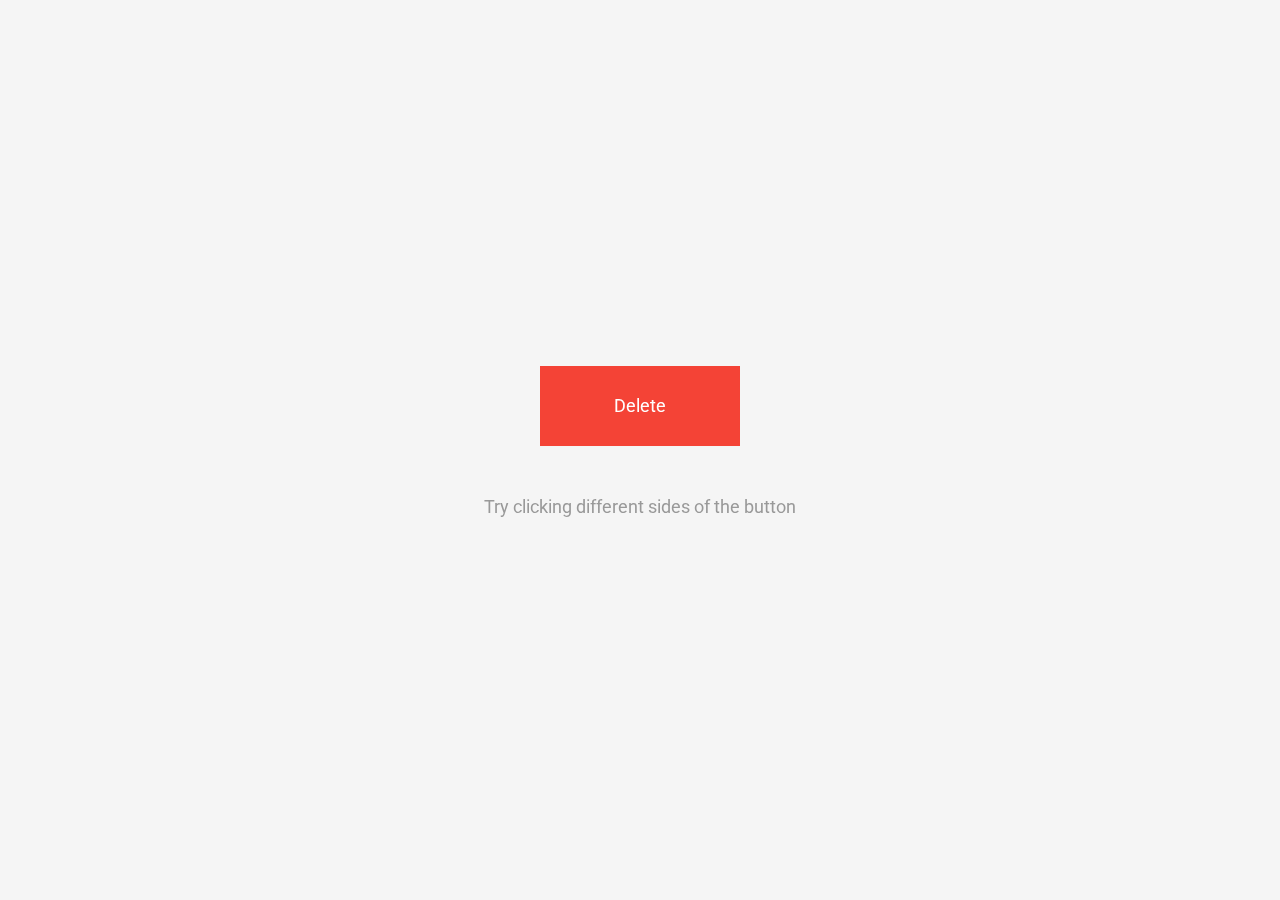
<file: site/flipside/index.html>
<!DOCTYPE html>
<html lang="en">

	<head>

		<meta charset="UTF-8">

		<title>Flipside</title>

		<meta name="description" content="">
		<meta name="author" content="Hakim El Hattab">

		<meta name="viewport" content="width=460, user-scalable=no" />

		<link href='http://fonts.googleapis.com/css?family=Roboto:400,500' rel='stylesheet' type='text/css'>
		<link href="style.css" rel="stylesheet" type="text/css" />

	</head>

	<body>

		<div class="btn">
			<div class="btn-back">
				<p>Are you sure you want to do that?</p>
				<button class="yes">Yes</button>
				<button class="no">No</button>
			</div>
			<div class="btn-front">Delete</div>
		</div>

		<p class="description">Try clicking different sides of the button</p>

		<script src="script.js"></script>
		
		<style type="text/css" media="screen">
			.project-title {
				position: absolute;
				left: 25px;
				bottom: 8px;

				font-size: 16px;
				color: #444;
			}

			.credits {
				position: absolute;
				right: 20px;
				bottom: 25px;
				font-size: 15px;
				z-index: 20;
				color: #444;
				vertical-align: middle;
			}

			.credits * + * {
				margin-left: 15px;
			}

			.credits a {
				padding: 8px 10px;
				color: #444;
				border: 2px solid #999;
				text-decoration: none;
			}

			.credits a:hover {
				border-color: #555;
				color: #222;
			}

			@media screen and (max-width: 1040px) {
				.project-title {
					display: none;
				}

				.credits {
					width: 100%;
					left: 0;
					right: auto;
					bottom: 0;
					padding: 30px 0;
					background: #ddd;
					text-align: center;
				}

				.credits a {
					display: inline-block;
					margin-top: 7px;
					margin-bottom: 7px;
				}
			}
		</style>

		<script>
			var _gaq = [['_setAccount', 'UA-15240703-1'], ['_trackPageview']];
			(function(d, t) {
			var g = d.createElement(t),
			    s = d.getElementsByTagName(t)[0];
			g.async = true;
			g.src = ('https:' == location.protocol ? 'https://ssl' : 'http://www') + '.google-analytics.com/ga.js';
			s.parentNode.insertBefore(g, s);
			})(document, 'script');
		</script>

	</body>

</html>
</file>
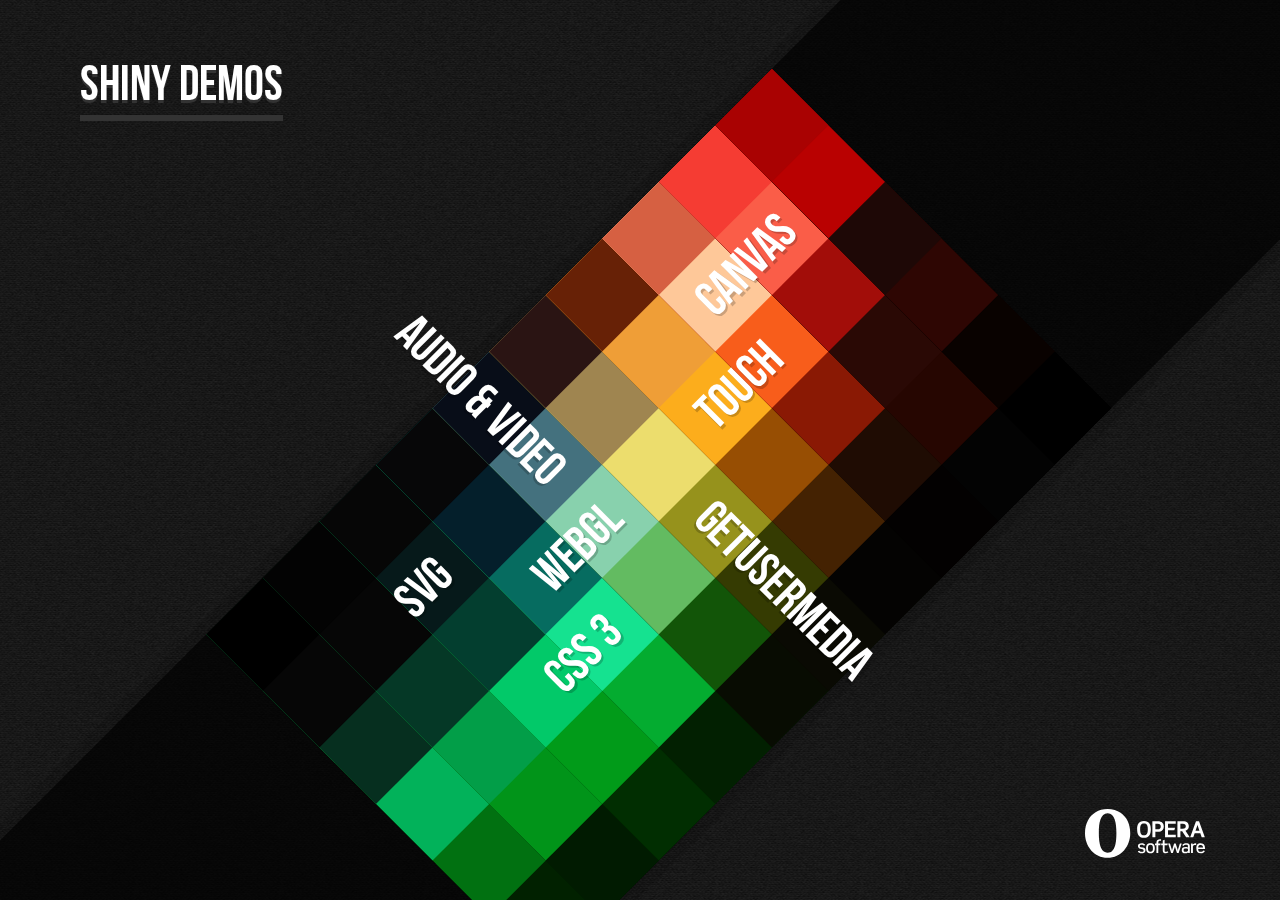
<file: site/home/index.html>
<!DOCTYPE html>
<html>
<head>
	<title>Shiny Demos</title>
	<meta charset="UTF-8">
	<meta http-equiv="x-ua-compatible" content="ie=edge">
	<meta name="viewport" content="width=device-width, initial-scale=1">
	<link rel="stylesheet" href="css/screen.css">
	<link rel="stylesheet" href="css/screen-narrow.css" media="only screen and (max-width:550px)">
	<link rel="stylesheet" href="css/screen-wide.css" media="only screen and (min-width:800px) and (min-height:540px)">
	<link rel="icon" sizes="16x16" href="img/favicon.ico">
	<link rel="apple-touch-icon-precomposed" href="img/favicon.png">
	<script>
		var _gaq = _gaq || [];
		_gaq.push(['_setAccount', 'UA-17110734-4']);
		_gaq.push(['_trackPageview']);
		
		(function() {
			var ga = document.createElement('script'); ga.type = 'text/javascript'; ga.async = true;
			ga.src = ('https:' == document.location.protocol ? 'https://ssl' : 'http://www') + '.google-analytics.com/ga.js';
			var s = document.getElementsByTagName('script')[0]; s.parentNode.insertBefore(ga, s);
		})();
	</script>
</head>
<body>
	<div class="page-index" id="page-index">
		<header class="header">
			<div class="path">
				<h1 id="title">Shiny Demos</h1>
			</div>
			<p class="tagline">Shiny Demos is a growing set of demos of the latest Open Web Standards, made by the Opera developer relations team. No browser is blocked: any browser that supports the standard sees the shiny!</p>
		</header>
		<nav class="navigation" id="navigation">
			<ul>
				<li class="audio-video"><a href="#">Audio &amp; Video</a></li>
				<li class="canvas"><a href="#">Canvas</a></li>
				<li class="css3"><a href="#">CSS 3</a></li>
				<li class="getusermedia"><a href="#">getUserMedia</a></li>
				<li class="svg"><a href="#">SVG</a></li>
				<li class="touch"><a href="#">Touch</a></li>
				<li class="webgl"><a href="#">WebGL</a></li>
			</ul>
		</nav>
		<footer class="footer">
			<p><a href="#">Opera Software</a></p>
		</footer>
	</div>
	<script src="js/modernizr.js"></script>
	<script src="js/script.js"></script>
</body>
</html>
</file>
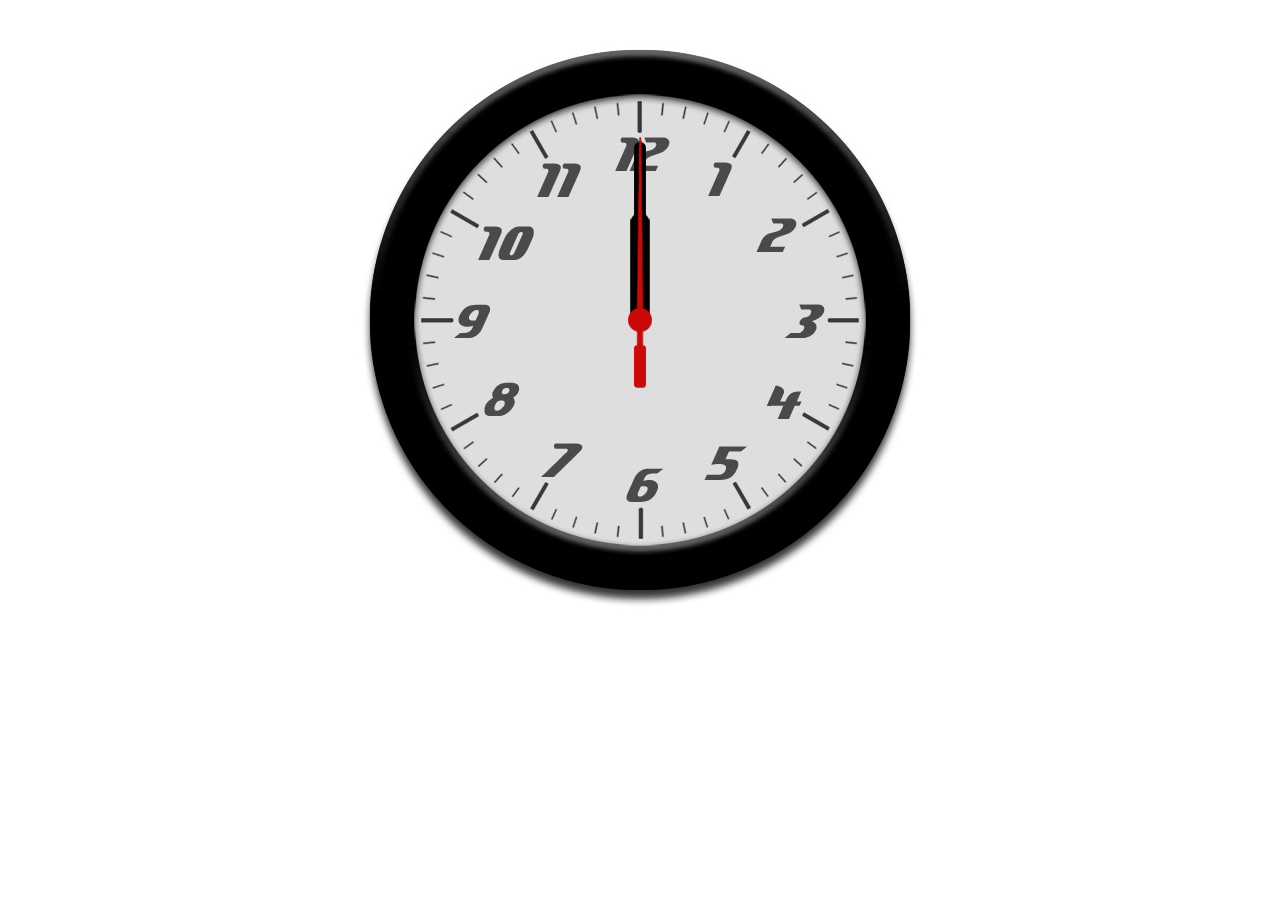
<file: site/clock/analog-clock/index.html>
<!DOCTYPE html PUBLIC "-//W3C//DTD XHTML 1.0 Strict//EN" "http://www.w3.org/TR/xhtml1/DTD/xhtml1-strict.dtd">
<html xmlns="http://www.w3.org/1999/xhtml">

<head>
    <meta http-equiv="Content-Type" content="text/html; charset=utf-8" />
    
    <title>CSS3/jQuery Clock demo</title>
    
    <script type="text/javascript" src="jquery-1.2.6.min.js"></script>
    
    <style type="text/css">
        * {
        	margin: 0;
        	padding: 0;
        }
        
        #clock {
        	position: relative;
        	width: 600px;
        	height: 600px;
        	margin: 20px auto 0 auto;
        	background: url(images/clockface.jpg);
        	list-style: none;
        	}
        
        #sec, #min, #hour {
        	position: absolute;
        	width: 30px;
        	height: 600px;
        	top: 0px;
        	left: 285px;
        	}
        
        #sec {
        	background: url(images/sechand.png);
        	z-index: 3;
           	}
           
        #min {
        	background: url(images/minhand.png);
        	z-index: 2;
           	}
           
        #hour {
        	background: url(images/hourhand.png);
        	z-index: 1;
           	}
           	
        p {
            text-align: center; 
            padding: 10px 0 0 0;
            }
    </style>
    
    <script type="text/javascript">
    
        $(document).ready(function() {
         
              setInterval( function() {
              var seconds = new Date().getSeconds();
              var sdegree = seconds * 6;
              var srotate = "rotate(" + sdegree + "deg)";
              
              $("#sec").css({"-moz-transform" : srotate, "-webkit-transform" : srotate});
                  
              }, 1000 );
              
         
              setInterval( function() {
              var hours = new Date().getHours();
              var mins = new Date().getMinutes();
              var hdegree = hours * 30 + (mins / 2);
              var hrotate = "rotate(" + hdegree + "deg)";
              
              $("#hour").css({"-moz-transform" : hrotate, "-webkit-transform" : hrotate});
                  
              }, 1000 );
        
        
              setInterval( function() {
              var mins = new Date().getMinutes();
              var mdegree = mins * 6;
              var mrotate = "rotate(" + mdegree + "deg)";
              
              $("#min").css({"-moz-transform" : mrotate, "-webkit-transform" : mrotate});
                  
              }, 1000 );
         
        }); 
    
    </script>

</head>

<body>

	<ul id="clock">	
	   	<li id="sec"></li>
	   	<li id="hour"></li>
		<li id="min"></li>
	</ul>
	
</body>
	
</html>
</file>
<file: site/flipside/style.css>
@import url(http://fonts.googleapis.com/css?family=Roboto:400,700);
html, body {
  width: 100%;
  height: 100%;
  margin: 0;
  -webkit-user-select: none;
     -moz-user-select: none;
      -ms-user-select: none;
          user-select: none; }

body {
  display: -webkit-flex;
  display: -ms-flexbox;
  display: flex;
  font-family: Roboto, "Helvetica Neue", sans-serif;
  font-size: 18px;
  -webkit-perspective: 1000px;
          perspective: 1000px;
  background-color: #f5f5f5;
  -webkit-flex-direction: column;
      -ms-flex-direction: column;
          flex-direction: column;
  -webkit-justify-content: center;
      -ms-flex-pack: center;
          justify-content: center;
  -webkit-align-items: center;
      -ms-flex-align: center;
          align-items: center; }

.description {
  margin-top: 50px;
  text-align: center;
  color: #999;
  transition: opacity 0.3s ease; }

.description a {
  color: #4A9DF6;
  text-decoration: none; }

.btn.is-open ~ .description {
  opacity: 0; }

.btn {
  display: block;
  position: relative;
  width: 200px;
  height: 80px;
  transition: width 0.8s cubic-bezier(0.23, 1, 0.32, 1), height 0.8s cubic-bezier(0.23, 1, 0.32, 1), -webkit-transform 0.8s cubic-bezier(0.175, 0.885, 0.32, 1.275);
  transition: width 0.8s cubic-bezier(0.23, 1, 0.32, 1), height 0.8s cubic-bezier(0.23, 1, 0.32, 1), transform 0.8s cubic-bezier(0.175, 0.885, 0.32, 1.275);
  -webkit-transform-style: preserve-3d;
          transform-style: preserve-3d;
  -webkit-transform-origin: 50% 50%;
      -ms-transform-origin: 50% 50%;
          transform-origin: 50% 50%;
  text-align: center; }

.btn-front {
  position: absolute;
  display: block;
  width: 100%;
  height: 100%;
  line-height: 80px;
  background-color: #F44336;
  color: #fff;
  cursor: pointer;
  -webkit-backface-visibility: hidden;
          backface-visibility: hidden;
  -webkit-tap-highlight-color: rgba(0, 0, 0, 0);
  transition: background 0.15s ease, line-height 0.8s cubic-bezier(0.23, 1, 0.32, 1); }

.btn-front:hover {
  background-color: #f77066; }

.btn.is-open .btn-front {
  pointer-events: none;
  line-height: 160px; }

.btn-back {
  position: absolute;
  width: 100%;
  height: 100%;
  background-color: #eee;
  color: #222;
  -webkit-transform: translateZ(-1px) rotateX(180deg);
          transform: translateZ(-1px) rotateX(180deg);
  overflow: hidden;
  transition: box-shadow 0.8s ease; }

.btn-back p {
  margin-top: 27px;
  margin-bottom: 25px; }

.btn-back button {
  padding: 12px 20px;
  width: 30%;
  margin: 0 5px;
  background-color: transparent;
  border: 0;
  border-radius: 2px;
  font-size: 1em;
  cursor: pointer;
  -webkit-appearance: none;
  -webkit-tap-highlight-color: rgba(0, 0, 0, 0);
  transition: background 0.15s ease; }
  .btn-back button:focus {
    outline: 0; }
  .btn-back button.yes {
    background-color: #2196F3;
    color: #fff; }
    .btn-back button.yes:hover {
      background-color: #51aef6; }
  .btn-back button.no {
    color: #2196F3; }
    .btn-back button.no:hover {
      background-color: #ddd; }

.btn.is-open .btn-back {
  box-shadow: 0 8px 25px rgba(0, 0, 0, 0.4); }

.btn[data-direction="left"] .btn-back, .btn[data-direction="right"] .btn-back {
  -webkit-transform: translateZ(-1px) rotateY(180deg);
          transform: translateZ(-1px) rotateY(180deg); }

.btn.is-open {
  width: 400px;
  height: 160px; }

.btn[data-direction="top"].is-open {
  -webkit-transform: rotateX(180deg);
          transform: rotateX(180deg); }

.btn[data-direction="right"].is-open {
  -webkit-transform: rotateY(180deg);
          transform: rotateY(180deg); }

.btn[data-direction="bottom"].is-open {
  -webkit-transform: rotateX(-180deg);
          transform: rotateX(-180deg); }

.btn[data-direction="left"].is-open {
  -webkit-transform: rotateY(-180deg);
          transform: rotateY(-180deg); }
</file>
<file: site/home/css/screen-narrow.css>
/* Pages
---------------------------------------- */
.page-index {
	padding:25px 0 33px;
	}
.page-plain {
	padding:50px 0 40px;
	}

/* Header
---------------------------------------- */
.header {
	padding:0 35px;
	margin:0 0 38px;
	}
	.header .path {
		margin:0 0 29px;
		}

/* Header Plain
---------------------------------------- */
.page-plain .header:before {
	top:-50px;
	}

/* Navigation
---------------------------------------- */
.navigation {
	margin:0 auto 28px;
	}

/* Demos
---------------------------------------- */
.demos h2 {
	padding:0 20px;
	}

@media only screen and (max-width:480px) {
	.navigation ul,
	.navigation li:first-child a,
	.navigation li:last-child a {
		-webkit-border-radius:0;
		-moz-border-radius:0;
		border-radius:0;
		}
	}

@media only screen and (max-width:320px) {
	.header .path {
		font-size:40px;
		}
	.navigation {
		font-size:40px;
		}
	}
</file>
<file: site/home/css/screen-wide.css>
/* Pages
---------------------------------------- */
.page-index,
.page-plain {
	padding:50px 80px;
	}

/* Page Plain
---------------------------------------- */
.page-plain {
	margin:auto;
	max-width:1200px;
	}

/* Page Index
---------------------------------------- */
.page-index {
	position:absolute;
	top:0;
	right:0;
	bottom:0;
	left:0;
	overflow:hidden;
	}

/* Header Index
---------------------------------------- */
.page-index .header {
	position:absolute;
	z-index:1;
	outline:none;
	}
	.page-index .header .path {
		margin:0;
		}
	.page-index .header .tagline {
		position:absolute;
		z-index:-1;
		visibility:hidden;
		margin:-6px 0 0 -30px;
		padding:25px 30px;
		width:480px;
		border-radius:10px;
		background:rgba(0, 0, 0, 0.3);
		opacity:0;
		-webkit-transition:opacity 0.5s;
		-moz-transition:opacity 0.5s;
		-ms-transition:opacity 0.5s;
		-o-transition:opacity 0.5s;
		transition:opacity 0.5s;
		}

/* Active */
.page-index-active .header .path h1 {
	border-color:#1FA5EE;
	}
.page-index-active .header .tagline {
	visibility:visible;
	opacity:1;
	}

/* Header Plain
---------------------------------------- */
.page-plain .header {
	max-width:none;
	}
	.page-plain .header:before {
		top:-50px;
		left:0;
		background-color:rgba(0, 0, 0, 0.7);
		background-size:auto;
		}
	.page-plain .header .path p span {
		display:inline;
		}

/* Navigation
---------------------------------------- */
.navigation {
	position:absolute;
	top:-100%;
	bottom:-100%;
	left:50%;
	margin:100px 0 0 -200px;
	max-width:none;
	width:480px;
	background:rgba(0, 0, 0, 0.7);
	-webkit-box-shadow:0 0 0 12px rgba(0, 0, 0, 0.1);
	-moz-box-shadow:0 0 0 12px rgba(0, 0, 0, 0.1);
	box-shadow:0 0 0 12px rgba(0, 0, 0, 0.1);
	-webkit-transform:rotate(45deg);
	-moz-transform:rotate(45deg);
	-ms-transform:rotate(45deg);
	-o-transform:rotate(45deg);
	transform:rotate(45deg);
	-webkit-transition:
		margin-left 0.5s linear,
		opacity 0.5s linear;
	-moz-transition:
		margin-left 0.5s linear,
		opacity 0.5s linear;
	-ms-transition:
		margin-left 0.5s linear,
		opacity 0.5s linear;
	-o-transition:
		margin-left 0.5s linear,
		opacity 0.5s linear;
	transition:
		margin-left 0.5s linear,
		opacity 0.5s linear;
	}
	.navigation ul {
		position:absolute;
		top:50%;
		margin:-370px 0 0;
		width:480px;
		height:800px;
		border-radius:0;
		-webkit-box-shadow:none;
		-moz-box-shadow:none;
		box-shadow:none;
		}
		.navigation li a {
			position:absolute;
			width:80px;
			text-indent:24px;
			direction:ltr;
			}
		.navigation li:first-child a,
		.navigation li:last-child a {
			border-radius:0;
			}

/* Active */
.page-index-active .navigation {
	margin-left:80px;
	opacity:0.2;
	}

/* Items */
.navigation .canvas a {
	top:160px;
	left:80px;
	}
.navigation .css3 a {
	top:480px;
	left:240px;
	}
.navigation .touch a {
	top:240px;
	left:160px;
	}
.navigation .getusermedia a {
	top:320px;
	left:240px;
	}
.navigation .audio-video a {
	top:400px;
	left:80px;
	}
.navigation .svg a {
	top:560px;
	left:80px;
	}
.navigation .webgl a {
	top:400px;
	left:160px;
	}

/* -90deg */
.navigation .touch a,
.navigation .canvas a,
.navigation .css3 a,
.navigation .svg a,
.navigation .webgl a {
	-webkit-transform:rotate(-90deg);
	-moz-transform:rotate(-90deg);
	-ms-transform:rotate(-90deg);
	-o-transform:rotate(-90deg);
	transform:rotate(-90deg);
	}

/* RTL */
.navigation .css3 a,
.navigation .audio-video a,
.navigation .svg a,
.navigation .webgl a {
	direction:rtl;
	}

/* Demos
---------------------------------------- */
.demos {
	max-width:none;
	text-align:justify;
	}
	.demos li {
		display:inline-block;
		width:30%;
		vertical-align:top;
		text-align:left;
		}

@media only screen and (max-width:1024px) {
	.demos li {
		width:46%;
		}
	}

/* Footer Index
---------------------------------------- */
.page-index .footer {
	position:absolute;
	bottom:51px;
	right:75px;
	-webkit-transition:opacity 0.5s linear;
	-moz-transition:opacity 0.5s linear;
	-ms-transition:opacity 0.5s linear;
	-o-transition:opacity 0.5s linear;
	transition:opacity 0.5s linear;
	}

/* Active */
.page-index-active .footer {
	opacity:0.2;
	}
</file>
<file: site/home/css/screen.css>
@import url(reset.css);
@import url(fonts.css);

/* Global
---------------------------------------- */
body {
	background:#181818 url(../img/denim.png) 50% 0;
	color:#FFF;
	font:12px/1 Tahoma, sans-serif;
	}
a {
	color:#45b4f1;
	text-decoration:none;
	}

/* Pages
---------------------------------------- */
.page-index,
.page-plain {
	padding:50px 0;
	}

/* Header
---------------------------------------- */
.header {
	position:relative;
	margin:0 auto 63px;
	max-width:480px;
	}
	.header .path {
		margin:0 0 45px;
		text-shadow:0 3px 0 #333;
		font:50px/1.3 'Bebas Neue', sans-serif;
		}
		.header .path p {
			display:table-cell;
			white-space:nowrap;
			}
			.header .path p span {
				display:none;
				}
			.header .path p:after {
				content:'\00A0\2022\00A0';
				text-shadow:0 3px 0 #111;
				color:#333;
				}
		.header .path h1 {
			display:table-cell;
			}
		.header .path a {
			color:#FFF;
			}
	.header .tagline {
		max-width:40em;
		line-height:1.5;
		font-size:20px;
		}
		.header .tagline code {
			padding:3px 5px;
			-webkit-border-radius:5px;
			-moz-border-radius:5px;
			border-radius:5px;
			background:#222;
			font:20px Consolas, monospace;
			}

/* Header Index
---------------------------------------- */
.page-index .header .path h1 {
	border-bottom:6px solid #333;
	}

/* Header Plain
---------------------------------------- */
.page-plain .header:before {
	position:absolute;
	top:-50px;
	right:0;
	left:0;
	height:20px;
	background:#000 url(../img/cubes-header.png) no-repeat;
	background-size:100% 100%;
	-webkit-box-shadow:0 0 35px rgba(0, 0, 0, 0.6);
	-moz-box-shadow:0 0 35px rgba(0, 0, 0, 0.6);
	box-shadow:0 0 35px rgba(0, 0, 0, 0.6);
	content:'';
	}
.mz-svg .page-plain .header:before {
	background:#000 url(../img/cubes-header.svg) no-repeat;
	}
.header .path p a {
	display:inline-block;
	border-bottom:6px solid #1FA5EE;
	}

/* Navigation
---------------------------------------- */
.navigation {
	margin:0 auto 48px;
	max-width:480px;
	font:50px/50px 'Bebas Neue', sans-serif;
	}
	.navigation ul {
		-webkit-border-radius:20px;
		-moz-border-radius:20px;
		border-radius:20px;
		background:#000 url(../img/cubes.png) no-repeat;
		-webkit-box-shadow:0 0 35px rgba(0, 0, 0, 0.6);
		-moz-box-shadow:0 0 35px rgba(0, 0, 0, 0.6);
		box-shadow:0 0 35px rgba(0, 0, 0, 0.6);
		}
	.mz-svg .navigation ul {
		background:#000 url(../img/cubes.svg) no-repeat;
		}
		.navigation li a {
			display:block;
			padding:14px 0 0;
			height:66px;
			color:#FFF;
			white-space:nowrap;
			text-indent:35px;
			text-shadow:0 3px 0 rgba(0, 0, 0, 0.2);
			}
		.navigation li:first-child a {
			-webkit-border-radius:20px 20px 0 0;
			-moz-border-radius:20px 20px 0 0;
			border-radius:20px 20px 0 0;
			}
		.navigation li:last-child a {
			-webkit-border-radius:0 0 20px 20px;
			-moz-border-radius:0 0 20px 20px;
			border-radius:0 0 20px 20px;
			}
		.navigation li a:hover,
		.navigation li a:focus {
			outline:none;
			background:#1FA5EE;
			}

/* Demos
---------------------------------------- */
.demos {
	margin:auto;
	max-width:480px;
	}
	.demos li {
		position:relative;
		padding:0 0 53px;
		}
		.demos li img {
			display:block;
			margin:0 0 30px;
			width:100%;
			border-bottom:6px solid #333;
			background:#000;
			-webkit-box-shadow:0 0 35px rgba(0, 0, 0, 0.6);
			-moz-box-shadow:0 0 35px rgba(0, 0, 0, 0.6);
			box-shadow:0 0 35px rgba(0, 0, 0, 0.6);
			}
		.demos li:hover img {
			border-color:#1FA5EE;
			}
	.demos .clear {
		margin:0;
		padding:0;
		}
	.demos h2 {
		text-align:center;
		text-shadow:0 3px 0 #333;
		font:30px/1 'Bebas Neue', sans-serif;
		}
	.demos p {
		position:absolute;
		top:10px;
		right:10px;
		padding:0 5px 0 8px;
		width:auto;
		height:0;
		border:solid 1px rgba(51, 51, 51, 0.5);
		border-width:9px 5px 13px 17px;
		-webkit-border-radius:6px;
		-moz-border-radius:6px;
		border-radius:6px;
		-webkit-border-image:url(../img/label.png) 9 5 13 17 repeat;
		-moz-border-image:url(../img/label.png) 9 5 13 17 repeat;
		-o-border-image:url(../img/label.png) 9 5 13 17 repeat;
		border-image:url(../img/label.png) 9 5 13 17 repeat;
		text-shadow:0 1px 2px #000;
		white-space:nowrap;
		word-spacing:4px;
		font:13px/1px Tahoma, sans-serif;
		}
	.demos a {
		color:#FFF;
		}
	.demos a:hover,
	.demos a:focus {
		outline:none;
		}

/* Footer
---------------------------------------- */
.footer a {
	display:block;
	overflow:hidden;
	margin:0 auto -10px;
	width:120px;
	height:50px;
	outline:none;
	background:url(../img/opera.png);
	text-indent:-9999px;
	}
.mz-svg .footer a {
	background:url(../img/opera.svg);
	}
</file>
